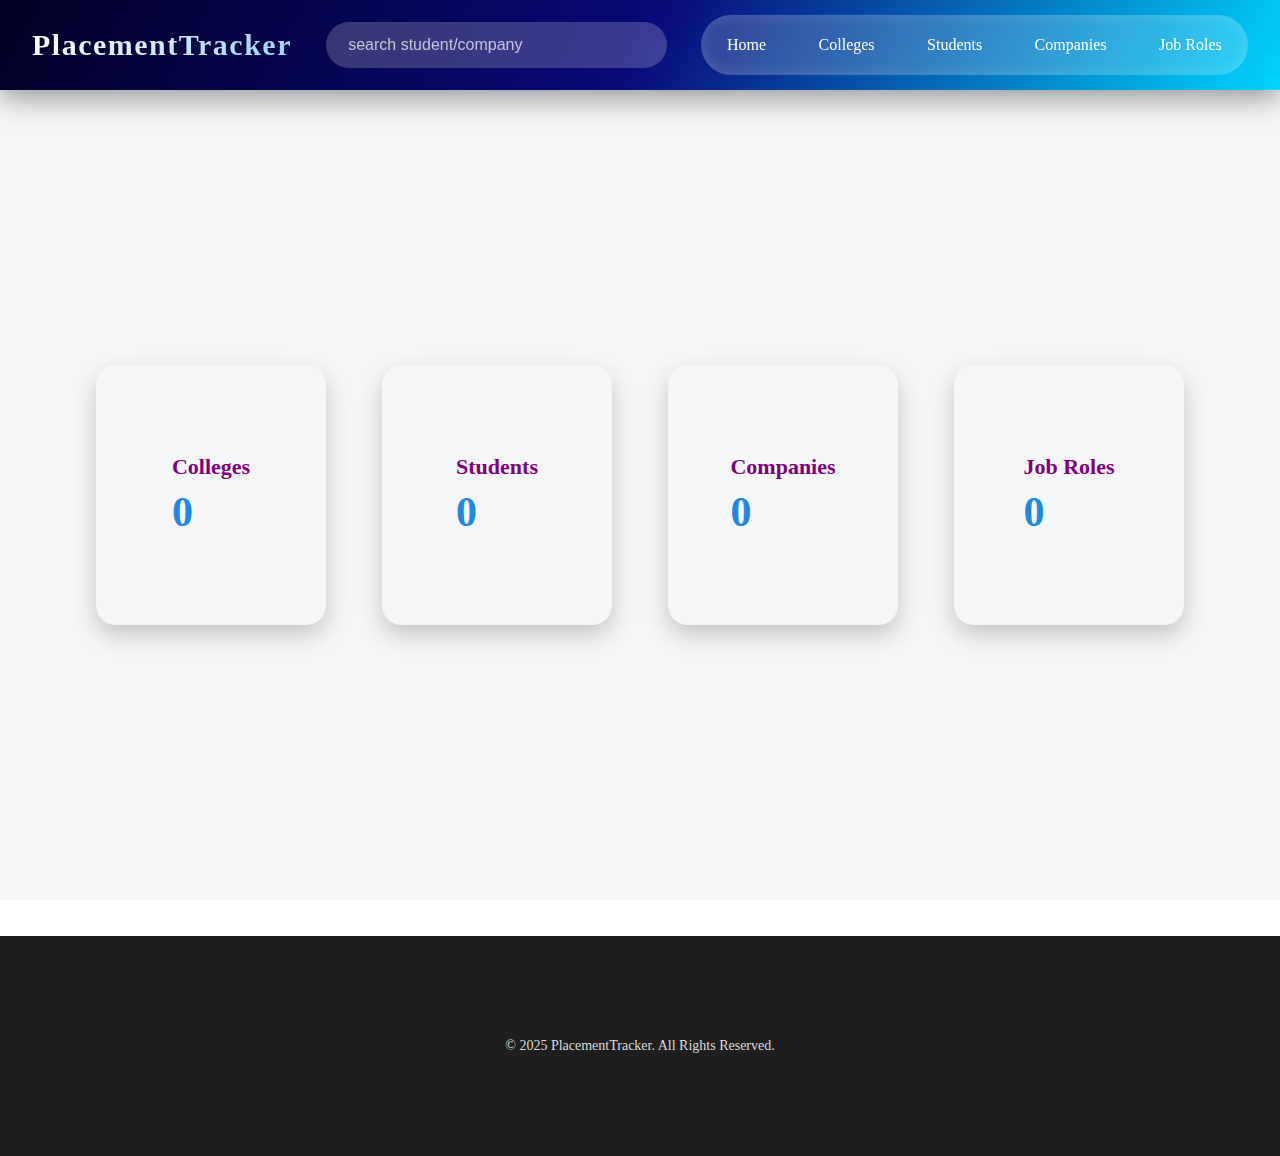
<file: HTML/index.html>
<!DOCTYPE html>
<html lang="en">
<head>
    <meta charset="UTF-8">
    <meta name="viewport" content="width=device-width, initial-scale=1.0">
    <title>Document</title>
    <link rel="stylesheet" href="../CSS/header.css">
    <link rel="stylesheet" href="../CSS/index.css">
    <link rel="stylesheet" href="../CSS/footer.css">

</head>
<body>
    <header id="header">
        <h1>PlacementTracker</h1>
        <input type="search" placeholder="search student/company">
        <nav id="navlinks">
            <a href="../HTML/index.html">Home</a>
            <a href="../HTML/college.html">Colleges</a>
            <a href="../HTML/students.html">Students</a>
            <a href="../HTML/companies.html">Companies</a>
            <a href="../HTML/job-role.html">Job Roles</a>
        </nav>
        
    </header>   
  <main id="main-container">
    <div class="card" id="Colleges">
        <div>
            <h2>Colleges</h2>
            <span class="count" data-target="120">0</span>
        </div>
    </div>

    <div class="card" id="Students">
        <div>
            <h2>Students</h2>
            <span class="count" data-target="2500">0</span>
        </div>
    </div>

    <div class="card" id="Companies">
        <div>
            <h2>Companies</h2>
            <span class="count" data-target="80">0</span>
        </div>
    </div>

    <div class="card" id="Jobs">
        <div>
            <h2>Job Roles</h2>
            <span class="count" data-target="150">0</span>
        </div>
    </div>
</main>

    <br><br>

    <footer id="footer">
        
            <div id="copyright">
                © 2025 PlacementTracker. All Rights Reserved.
            </div>
        </div>
    </footer>



    <script src="../JS/api.js"></script>
    <script src="../JS/index.js"></script>
</body>
</html>
</file>
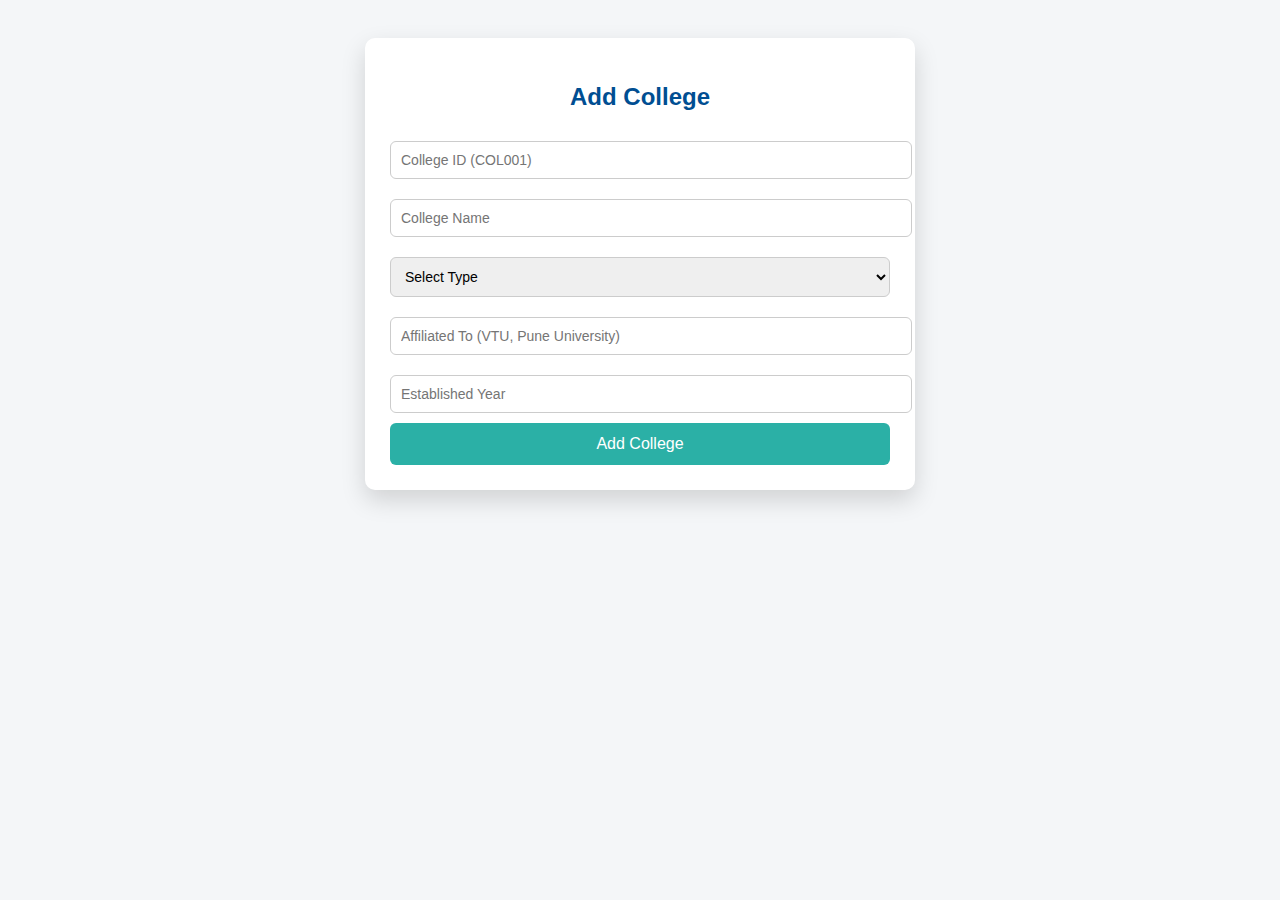
<file: HTML/add-college.html>
<!DOCTYPE html>
<html lang="en">
<head>
    <meta charset="UTF-8">
    <title>Add College</title>
    <meta name="viewport" content="width=device-width, initial-scale=1.0">

    <style>
        body {
            font-family: Arial, sans-serif;
            background: #f4f6f8;
            padding: 30px;
        }

        form {
            max-width: 500px;
            margin: auto;
            background: #ffffff;
            padding: 25px;
            border-radius: 10px;
            box-shadow: 0 10px 25px rgba(0,0,0,0.15);
        }

        h2 {
            text-align: center;
            margin-bottom: 20px;
            color: #004e92;
        }

        input, select {
            width: 100%;
            padding: 10px;
            margin: 10px 0;
            border-radius: 6px;
            border: 1px solid #ccc;
            font-size: 14px;
        }

        button {
            width: 100%;
            padding: 12px;
            background: #2bb0a6;
            color: white;
            border: none;
            border-radius: 6px;
            font-size: 16px;
            cursor: pointer;
        }

        button:hover {
            background: #239a91;
        }
    </style>
</head>
<body>

<form id="collegeForm">
    <h2>Add College</h2>

    <input type="text" id="college_id" placeholder="College ID (COL001)" required>
    <input type="text" id="name" placeholder="College Name" required>

    <select id="type" required>
        <option value="">Select Type</option>
        <option>Government</option>
        <option>Private</option>
        <option>Autonomous</option>
    </select>

    <input type="text" id="affiliated_to" placeholder="Affiliated To (VTU, Pune University)" required>
    <input type="number" id="established" placeholder="Established Year" required>

    <button type="submit">Add College</button>
</form>

<script src="../JS/add-college.js"></script>

</body>
</html>
</file>
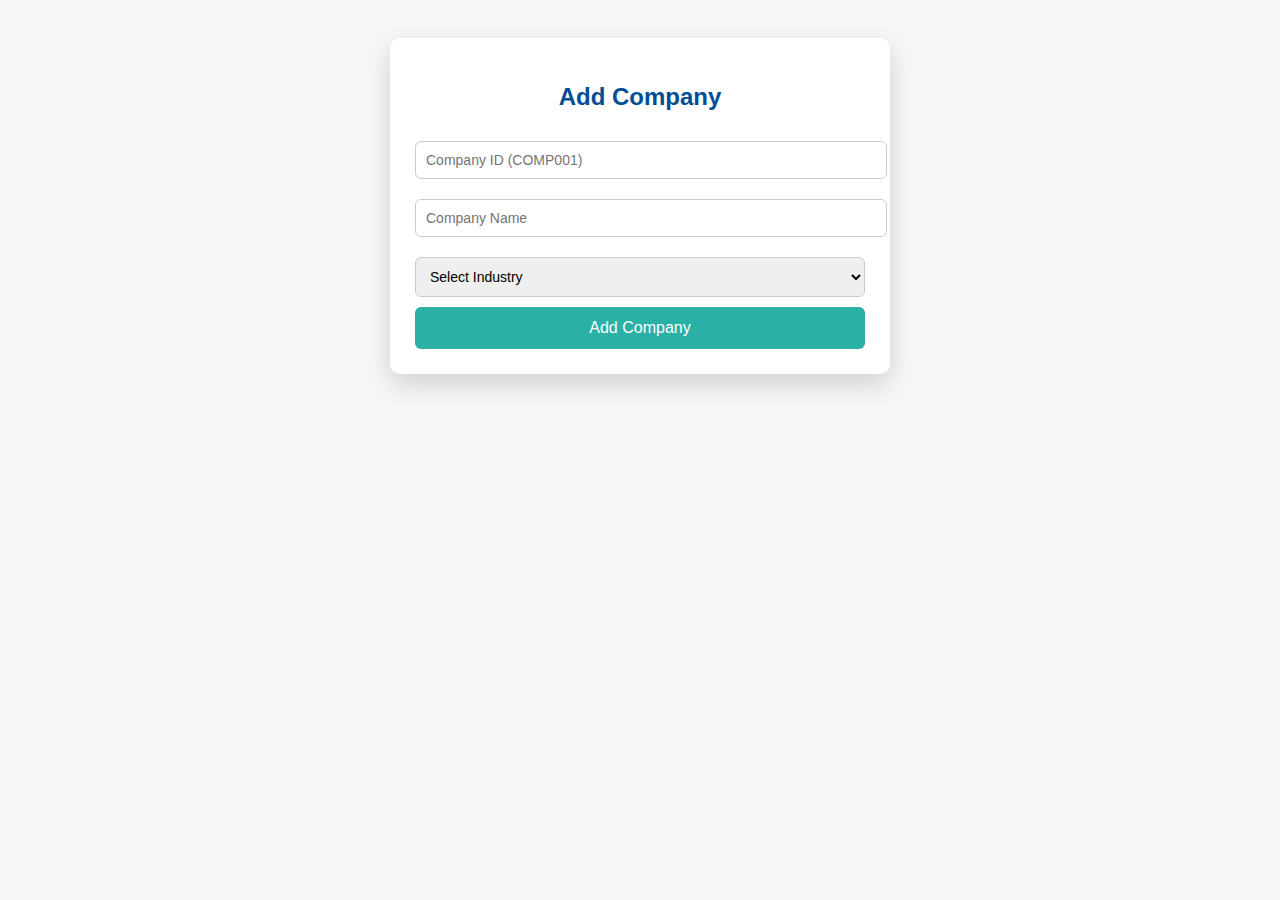
<file: HTML/add-company.html>
<!DOCTYPE html>
<html lang="en">
<head>
    <meta charset="UTF-8">
    <title>Add Company</title>
    <meta name="viewport" content="width=device-width, initial-scale=1.0">

    <style>
        body {
            font-family: Arial, sans-serif;
            background: #f4f6f8;
            padding: 30px;
        }

        form {
            max-width: 450px;
            margin: auto;
            background: #ffffff;
            padding: 25px;
            border-radius: 10px;
            box-shadow: 0 10px 25px rgba(0,0,0,0.15);
        }

        h2 {
            text-align: center;
            margin-bottom: 20px;
            color: #004e92;
        }

        input, select {
            width: 100%;
            padding: 10px;
            margin: 10px 0;
            border-radius: 6px;
            border: 1px solid #ccc;
            font-size: 14px;
        }

        button {
            width: 100%;
            padding: 12px;
            background: #2bb0a6;
            color: white;
            border: none;
            border-radius: 6px;
            font-size: 16px;
            cursor: pointer;
        }

        button:hover {
            background: #239a91;
        }
    </style>
</head>
<body>

<form id="companyForm">
    <h2>Add Company</h2>

    <input type="text" id="company_id" placeholder="Company ID (COMP001)" required>
    <input type="text" id="name" placeholder="Company Name" required>

    <select id="industry" required>
        <option value="">Select Industry</option>
        <option>IT Services</option>
        <option>Product Based</option>
        <option>Finance</option>
        <option>Manufacturing</option>
        <option>Other</option>
    </select>

    <button type="submit">Add Company</button>
</form>

<script src="../JS/add-company.js"></script>
</body>
</html>
</file>
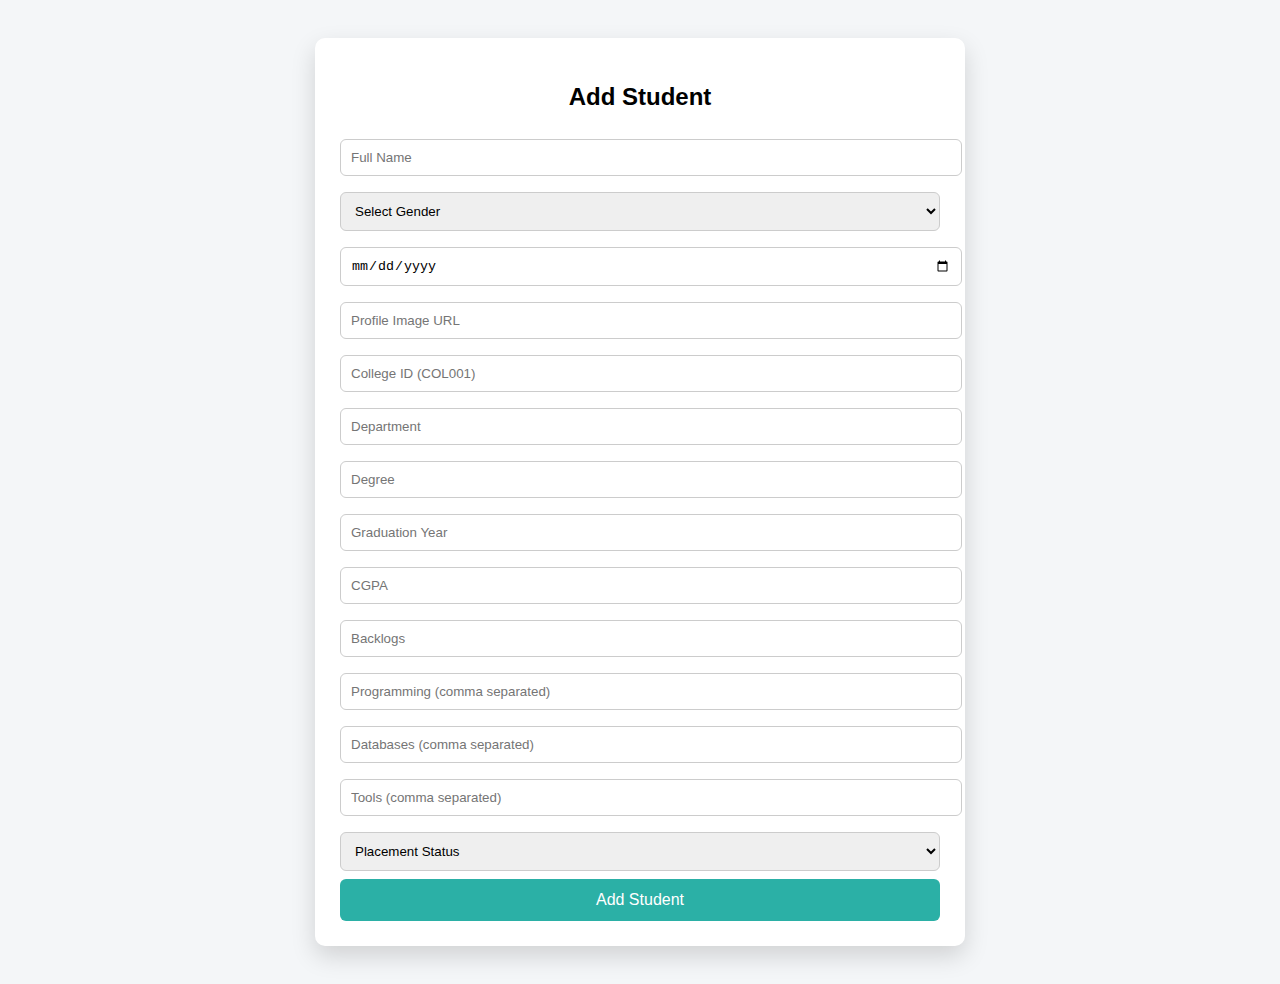
<file: HTML/add-student.html>
<!DOCTYPE html>
<html lang="en">
<head>
    <meta charset="UTF-8">
    <title>Add Student</title>
    <style>
        body {
            font-family: Arial, sans-serif;
            background: #f4f6f8;
            padding: 30px;
        }

        form {
            max-width: 600px;
            margin: auto;
            background: #fff;
            padding: 25px;
            border-radius: 10px;
            box-shadow: 0 10px 25px rgba(0,0,0,0.15);
        }

        h2 {
            text-align: center;
            margin-bottom: 20px;
        }

        input, select, textarea {
            width: 100%;
            padding: 10px;
            margin: 8px 0;
            border-radius: 6px;
            border: 1px solid #ccc;
        }

        button {
            width: 100%;
            padding: 12px;
            background: #2bb0a6;
            color: white;
            border: none;
            border-radius: 6px;
            font-size: 16px;
            cursor: pointer;
        }

        button:hover {
            background: #239a91;
        }
    </style>
</head>
<body>

<form id="studentForm">
    <h2>Add Student</h2>

    <!-- PERSONAL INFO -->
    <input type="text" id="full_name" placeholder="Full Name" required>
    <select id="gender" required>
        <option value="">Select Gender</option>
        <option>Male</option>
        <option>Female</option>
    </select>
    <input type="date" id="dob" required>
    <input type="text" id="profile_image" placeholder="Profile Image URL">

    <!-- ACADEMIC INFO -->
    <input type="text" id="college_id" placeholder="College ID (COL001)" required>
    <input type="text" id="department" placeholder="Department" required>
    <input type="text" id="degree" placeholder="Degree" required>
    <input type="number" id="graduation_year" placeholder="Graduation Year" required>
    <input type="number" step="0.01" id="cgpa" placeholder="CGPA" required>
    <input type="number" id="backlogs" placeholder="Backlogs" required>

    <!-- SKILLS -->
    <input type="text" id="programming" placeholder="Programming (comma separated)">
    <input type="text" id="databases" placeholder="Databases (comma separated)">
    <input type="text" id="tools" placeholder="Tools (comma separated)">

    <!-- PLACEMENT STATUS -->
    <select id="placement_status" required>
        <option value="">Placement Status</option>
        <option>Placed</option>
        <option>Not Placed</option>
    </select>

    <button type="submit">Add Student</button>
</form>

<script src="../JS/add-student.js"></script>
<script src="../JS/api.js"></script>
</body>
</html>
</file>
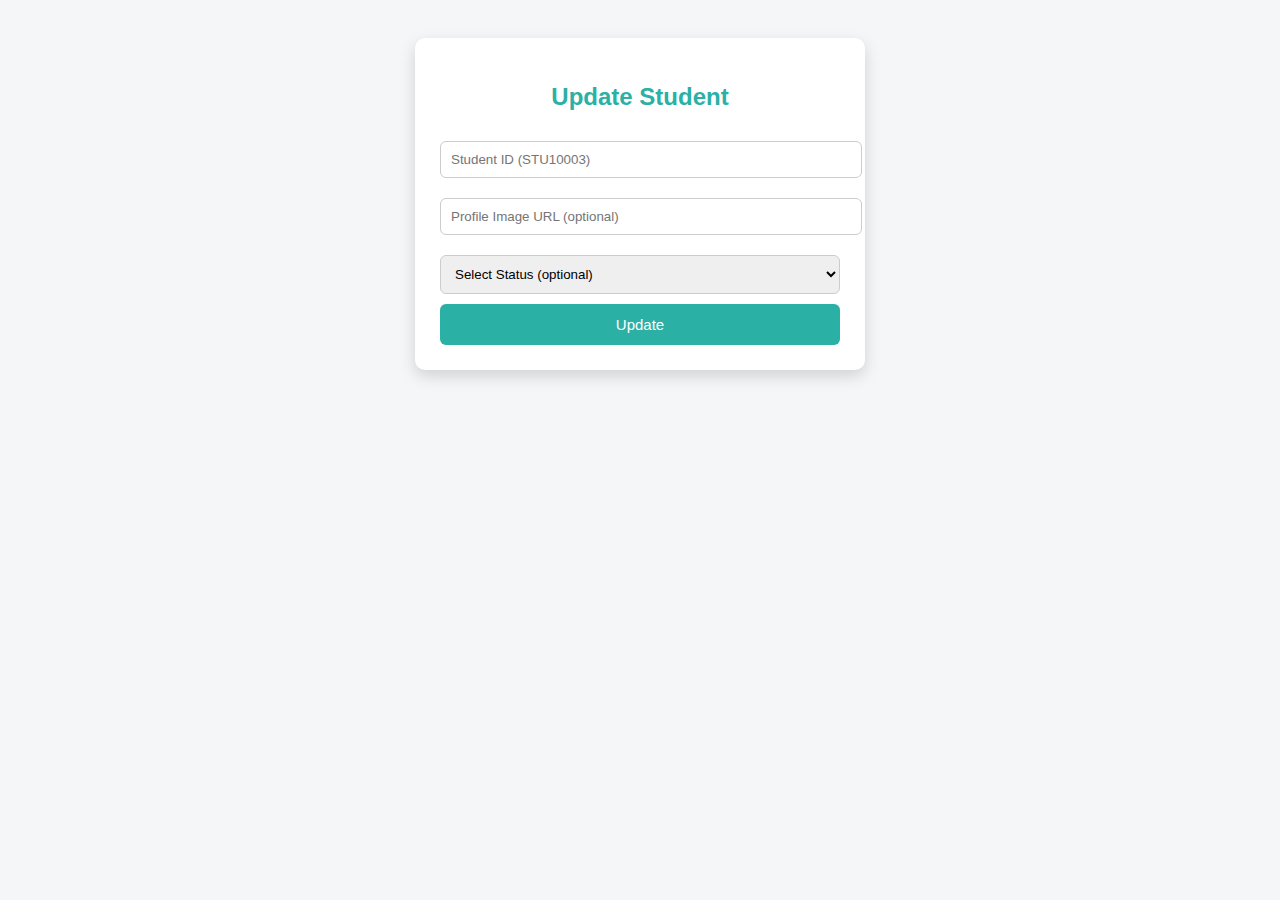
<file: HTML/update-student.html>
<!DOCTYPE html>
<html lang="en">
<head>
    <meta charset="UTF-8">
    <title>Update Student Status</title>
    <style>
        body {
            font-family: Arial, sans-serif;
            background: #f4f6f8;
            padding: 30px;
        }

        form {
            max-width: 400px;
            margin: auto;
            background: #fff;
            padding: 25px;
            border-radius: 10px;
            box-shadow: 0 6px 16px rgba(0,0,0,0.15);
        }

        h2 {
            text-align: center;
            margin-bottom: 20px;
            color: #2bb0a6;
        }

        input, select {
            width: 100%;
            padding: 10px;
            margin: 10px 0;
            border-radius: 6px;
            border: 1px solid #ccc;
        }

        button {
            width: 100%;
            padding: 12px;
            background: #2bb0a6;
            color: #fff;
            border: none;
            border-radius: 6px;
            font-size: 15px;
            cursor: pointer;
        }

        button:hover {
            background: #239a91;
        }
    </style>
</head>
<body>

<form id="updateStatusForm">
    <h2>Update Student</h2>

    <input type="text" id="student_id" placeholder="Student ID (STU10003)" required>

    <input type="text" id="profile_image" placeholder="Profile Image URL (optional)">

    <select id="placement_status">
        <option value="">Select Status (optional)</option>
        <option>Placed</option>
        <option>Not Placed</option>
    </select>

    <button type="submit">Update</button>
</form>


<script src="../JS/update-student.js"></script>
</body>
</html>
</file>
<file: CSS/header.css>
#header {
    height: 90px;
    width: 100%;
    display: flex;
    justify-content: space-between;
    align-items: center;

    padding: 0 32px;
    background: linear-gradient(120deg, #020024, #090979, #00d4ff);
    color: white;

    position: sticky;
    top: 0;
    z-index: 1000;

    box-shadow: 0 8px 30px rgba(0, 0, 0, 0.4);
}

/* ---------- LOGO ---------- */
#header h1 {
    font-size: 30px;
    letter-spacing: 1.5px;
    font-weight: 700;
    background: linear-gradient(90deg, #ffffff, #9fd3ff);
    -webkit-background-clip: text;
    -webkit-text-fill-color: transparent;
}

/* ---------- SEARCH ---------- */
#header > input {
    height: 46px;
    width: 28%;
    border-radius: 30px;
    border: none;
    padding: 0 22px;
    font-size: 16px;
    outline: none;

    background: rgba(255, 255, 255, 0.2);
    color: white;
    backdrop-filter: blur(10px);
    transition: 0.3s;
}

#header > input::placeholder {
    color: rgba(255, 255, 255, 0.7);
}

#header > input:focus {
    background: white;
    color: #004e92;
    box-shadow: 0 0 15px rgba(0, 212, 255, 0.8);
}

/* ---------- NAV ---------- */
#navlinks {
    height: 60px;
    width: 45%;
    display: flex;
    justify-content: space-around;
    align-items: center;

    background: rgba(255, 255, 255, 0.18);
    border-radius: 40px;
    backdrop-filter: blur(12px);

    box-shadow: inset 0 0 15px rgba(255, 255, 255, 0.15);
}

/* ---------- LINKS ---------- */
#navlinks a {
    position: relative;
    padding: 10px 20px;
    color: white;
    font-size: 16px;
    text-decoration: none;
    font-weight: 500;
    border-radius: 20px;
    transition: 0.3s ease;
}

/* underline animation */
#navlinks a::after {
    content: "";
    position: absolute;
    left: 50%;
    bottom: 6px;
    width: 0;
    height: 2px;
    background: #00d4ff;
    transition: 0.3s;
    transform: translateX(-50%);
}

#navlinks a:hover::after {
    width: 60%;
}

#navlinks a:hover {
    color: #00d4ff;
    background: rgba(255, 255, 255, 0.1);
}
</file>
<file: CSS/index.css>
*{
    margin: 0;
    padding: 0;
    box-sizing: border-box;
}

html{
    overflow-y: scroll;
}

body{
    overflow-x: hidden;
}

#main-container{
    min-height: 90vh;
    width: 100%;
    display: flex;
    justify-content: space-evenly;
    align-items: center;
    background-color: #f4f6f8;
    padding: 40px;
}

.card{
    height: 260px;
    width: 230px;
    border-radius: 20px;
    box-shadow: 0 10px 25px rgba(0,0,0,0.2);
    display: flex;
    flex-direction: column;
    justify-content: center;   /* ⬆⬇ vertical center */
    align-items: center;       /* ⬅➡ horizontal center */
    padding: 20px;
    color: purple;
    font-weight: bold;
    transition: transform 0.3s, box-shadow 0.3s;
    cursor: pointer;
}


.card:hover{
    transform: translateY(-10px);
    box-shadow: 0 20px 40px rgba(0,0,0,0.3);
}
 
.card h2 {
    font-size: 22px;
    margin-bottom: 8px;
}

.card .count {
    font-size: 42px;
    font-weight: bold;
    margin-top: 10px;
    color: #1e88e5;   /* 🔵 Blue */
}
</file>
<file: CSS/footer.css>
#footer{
    background: #1e1e1e;
    height: 220px;
    display: flex;
    width: 100%;
    justify-content: space-around;
    align-items: center;
    color: white;
    padding: 30px;
}

#foot1{
    width: 45%;
    font-size: 14px;
    line-height: 1.6;
    color: #dcdcdc;
}


#foot2{
    width: 45%;
    display: flex;
    flex-direction: column;   
    align-items: center;
    gap: 15px;
}
 
#footer-links{
    display: flex;
    gap: 25px;
}

#footer-links a{
    text-decoration: none;
    color: white;
    font-weight: 500;
} 

#copyright{
    font-size: 14px;
    color: #dcdcdc;
    text-align: center;
}
</file>
